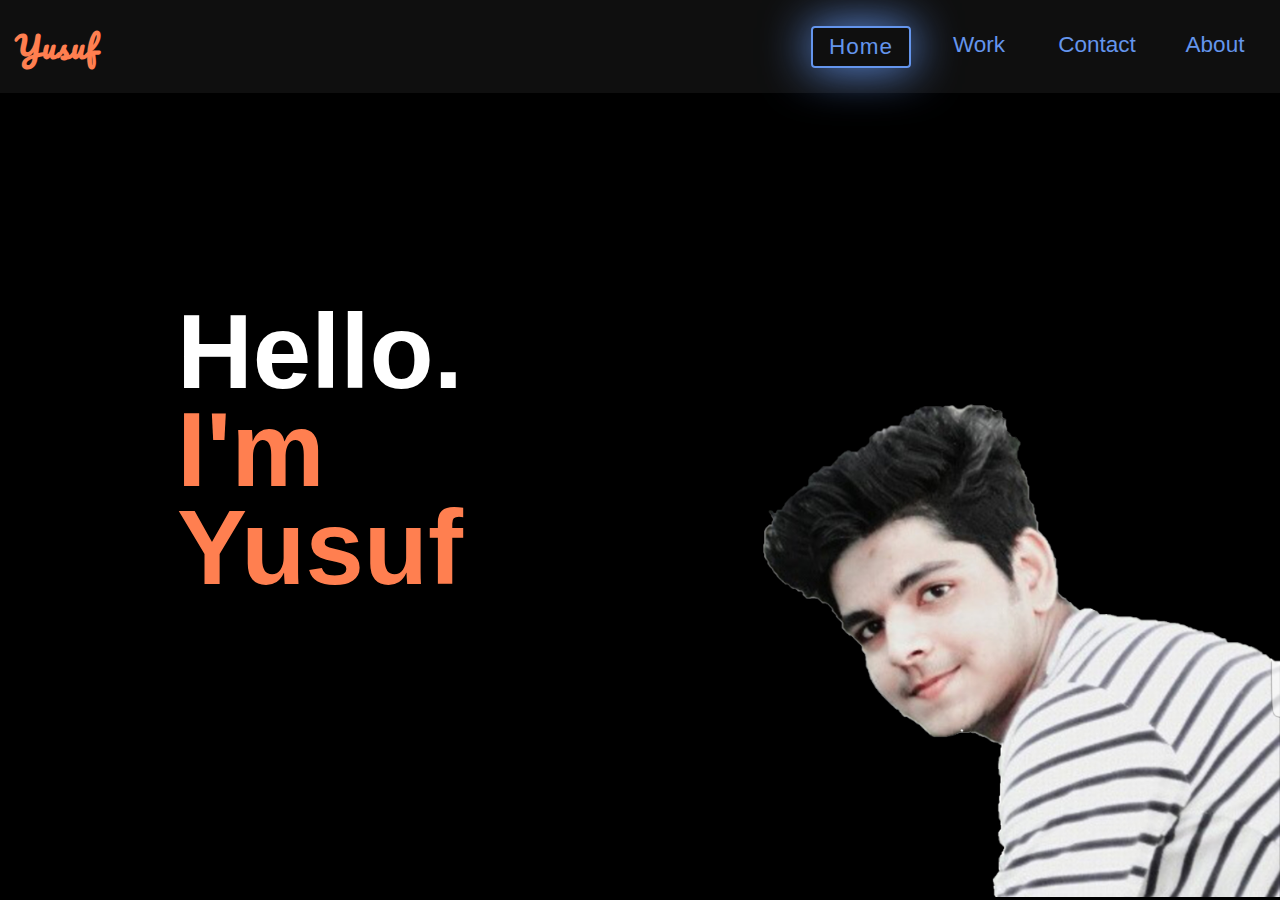
<file: index.html>
<!DOCTYPE html>
<html lang="en">
  <head>
    <meta charset="utf-8">
    <meta http-equiv="X-UA-Compatible" content="IE=edge">
    <meta name="viewport" content="width=device-width, initial-scale=1">
	<meta name="discription" content="hi,this is my Portfolio i am a front end web developer please visit to know more about me">
	<meta name="keywords" content="front end web developer, web developer, web designing, UI designing, UI developer, web designer, UI designer, client site, Html, CSS, CSS 3, Html 5, Bootstrap, Bootstrap 3, Bootstrap 4, Js, JavaScript, jquery, Portfolio, developer work, developer, portfolio, Developer, Developer portfolio, Web Dev">
	<meta name="author" content="Yusuf Ansari">
	<meta name="refresh" content="">
    <title>Yusuf&nbsp;&ndash;&nbsp;Portfolio</title>
	<link rel="icon" href="img/myimg.png" type="image/x-icon">
	<link rel="stylesheet" href="https://cdnjs.cloudflare.com/ajax/libs/font-awesome/4.7.0/css/font-awesome.min.css">
	<script src="https://code.jquery.com/jquery-3.5.1.js"></script>
	<script src="https://ajax.googleapis.com/ajax/libs/jquery/1.12.4/jquery.min.js"></script>
	<link href="css/style.css" rel="stylesheet">
	
  </head>
  <body>
	
	<header>
		<span class="yusuf"><a href="#">Yusuf</a></span>
		
		<nav id="navigation">

			<div class="respul">
				<ul>
					<li><a class="active">Home</a></li>
					<li><a href="services/index.html">Work</a></li>
					<li><a href="contact/index.html">Contact</a></li>
					<li><a href="about/index.html">About</a></li>
				</ul>
			</div>

			<div class="toggle-btn">
				<div class="button1"><span class="fa fa-bars"></span></div>
				<div class="button2"><span class="fa fa-close"></span></div>
			</div>
			
		</nav>
	</header>

	<main>
		<section class="one">
			<div class="text">
				<p class="white">Hello&period;</p>
				<p>I'm</p>
				<h1>Yusuf</h1>
			</div>
		</section>

		<section class="two">
			<div class="img">
				<img src="img/myimg.png" alt="">
			</div>
		</section>
	</main>



    <script src="js/script.js"></script>
  </body>
</html>
</file>
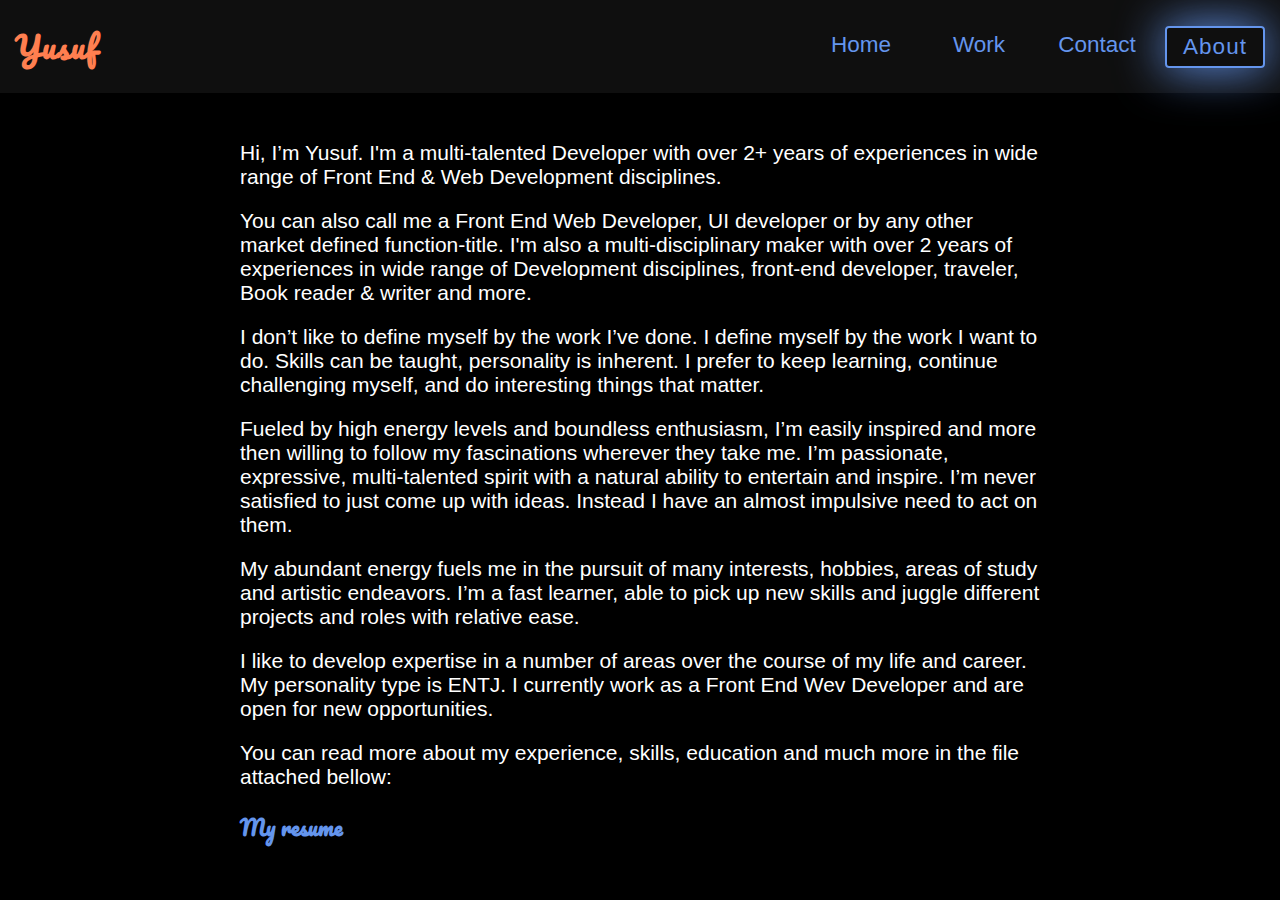
<file: about/index.html>
<!DOCTYPE html>
<html lang="en">
  <head>
    <meta charset="utf-8">
    <meta http-equiv="X-UA-Compatible" content="IE=edge">
    <meta name="viewport" content="width=device-width, initial-scale=1">
    <title>Yusuf&nbsp;&ndash;&nbsp;Portfolio</title>
	<link rel="icon" href="../img/myimg.png" type="image/x">
	<link rel="stylesheet" href="https://cdnjs.cloudflare.com/ajax/libs/font-awesome/4.7.0/css/font-awesome.min.css">
	<script src="https://ajax.googleapis.com/ajax/libs/jquery/1.12.4/jquery.min.js"></script>
	<script src="https://code.jquery.com/jquery-3.5.1.js"></script>
	<link href="css/style.css" rel="stylesheet">
	
  </head>
  <body>
	
	<header>
		<span class="yusuf"><a href="#">Yusuf</a></span>
		
		<nav id="navigation">

			<div class="respul">
				<ul>
					<li><a href="../index.html">Home</a></li>
					<li><a href="../services/index.html">Work</a></li>
					<li><a href="../contact/index.html">Contact</a></li>
					<li><a class="active">About</a></li>
				</ul>
			</div>

			<div class="toggle-btn">
				<div class="button1"><span class="fa fa-bars"></span></div>
				<div class="button2"><span class="fa fa-close"></span></div>
			</div>
			
		</nav>
	</header>

	<main>
		<div class="about">
			<p>Hi, I’m Yusuf. I'm a multi-talented Developer with over 2+ years of experiences in wide range of Front End & Web Development disciplines.</p>
			<p>You can also call me a Front End Web Developer, UI developer or by any other market defined function-title. I'm also a multi-disciplinary maker with over 2 years of experiences in wide range of Development disciplines, front-end developer, traveler, Book reader & writer and more.</p>
			<p>I don’t like to define myself by the work I’ve done. I define myself by the work I want to do. Skills can be taught, personality is inherent. I prefer to keep learning, continue challenging myself, and do interesting things that matter.</p>
			<p>Fueled by high energy levels and boundless enthusiasm, I’m easily inspired and more then willing to follow my fascinations wherever they take me. I’m passionate, expressive, multi-talented spirit with a natural ability to entertain and inspire. I’m never satisfied to just come up with ideas. Instead I have an almost impulsive need to act on them.</p>
			<p>My abundant energy fuels me in the pursuit of many interests, hobbies, areas of study and artistic endeavors. I’m a fast learner, able to pick up new skills and juggle different projects and roles with relative ease.</p>
			<p>I like to develop expertise in a number of areas over the course of my life and career. My personality type is <a href="http://www.personalitypage.com/ENTJ.html">ENTJ</a>. I currently work as a Front End Wev Developer and are open for new opportunities.</p>
			<p>You can read more about my experience, skills, education and much more in the file attached bellow:</p>
			<a href="resume.docx" download>My resume</a>
		</div>
	</main>
	
    <script src="js/script.js"></script>
  </body>
</html>
</file>
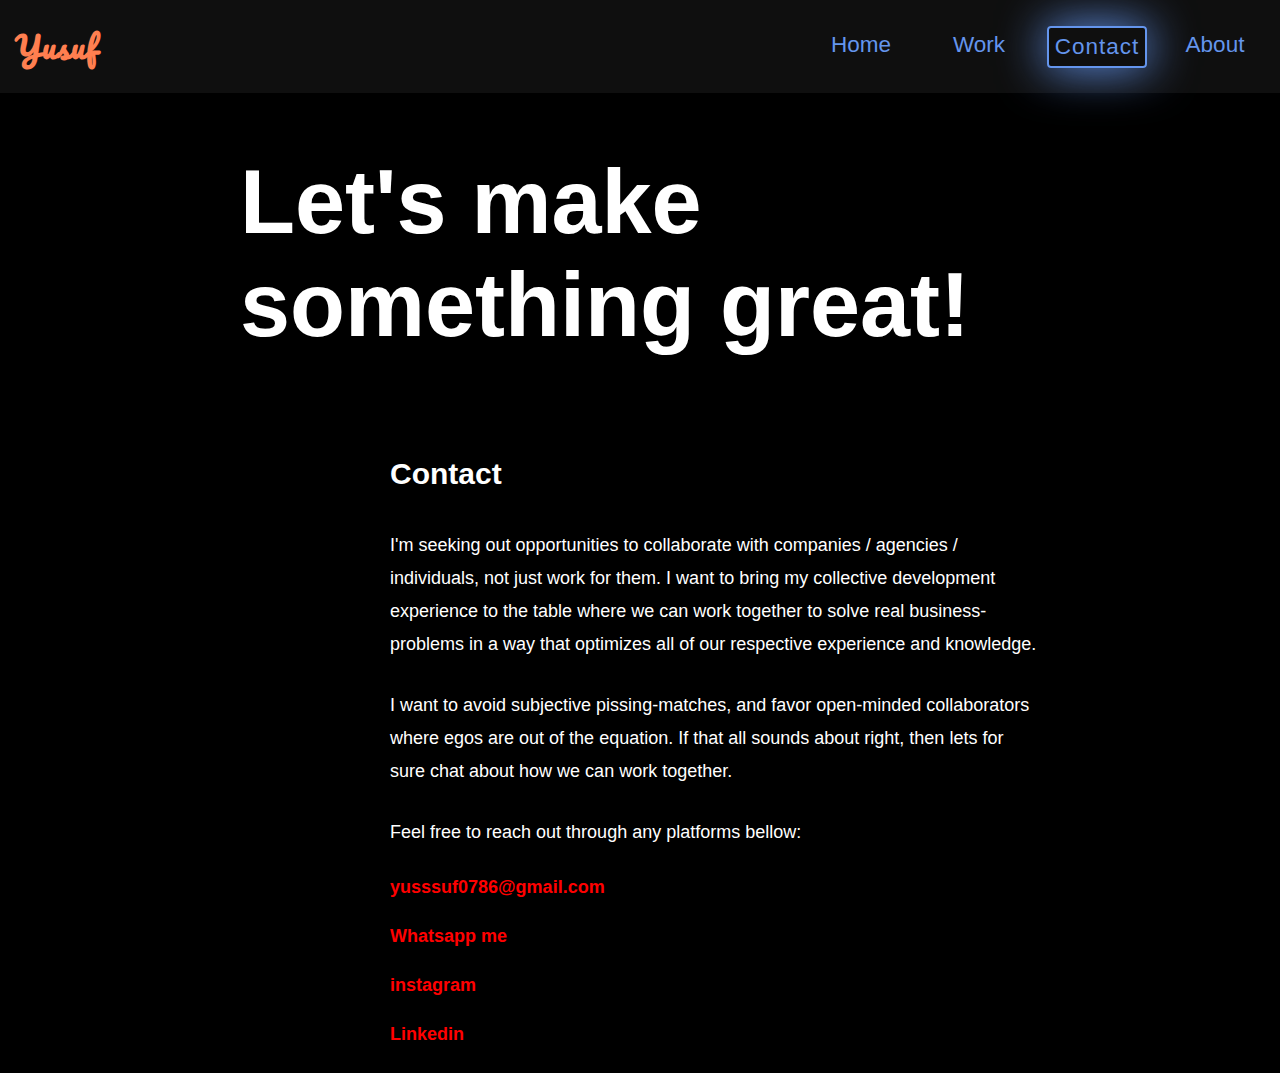
<file: contact/index.html>
<!DOCTYPE html>
<html lang="en">
  <head>
    <meta charset="utf-8">
    <meta http-equiv="X-UA-Compatible" content="IE=edge">
    <meta name="viewport" content="width=device-width, initial-scale=1">
    <title>Yusuf&nbsp;&ndash;&nbsp;Portfolio</title>
	<link rel="icon" href="../img/myimg.png" type="image/x-icon">
	<link rel="stylesheet" href="https://cdnjs.cloudflare.com/ajax/libs/font-awesome/4.7.0/css/font-awesome.min.css">
	<script src="https://ajax.googleapis.com/ajax/libs/jquery/1.12.4/jquery.min.js"></script>
	<script src="https://code.jquery.com/jquery-3.5.1.js"></script>
	<link href="css/style.css" rel="stylesheet">
	
  </head>
  <body>
	
	<header>
		<span class="yusuf"><a href="#">Yusuf</a></span>
		
		<nav id="navigation">

			<div class="respul">
				<ul>
					<li><a href="../index.html">Home</a></li>
					<li><a href="../services/index.html">Work</a></li>
					<li><a class="active">Contact</a></li>
					<li><a href="../about/index.html">About</a></li>
				</ul>
			</div>

			<div class="toggle-btn">
				<div class="button1"><span class="fa fa-bars"></span></div>
				<div class="button2"><span class="fa fa-close"></span></div>
			</div>
			
		</nav>
	</header>

	<main>
		<div class="contact">
			<hgroup>
				<h1>
					Let's make <br>
					something great!
				</h1>
			</hgroup>
			<section class="text">
				<h1>Contact</h1>
				<p>I'm seeking out opportunities to collaborate with companies / agencies / individuals, not just work for them. I want to bring my collective development experience to the table where we can work together to solve real business-problems in a way that optimizes all of our respective experience and knowledge.</p>
				<p>I want to avoid subjective pissing-matches, and favor open-minded collaborators where egos are out of the equation. If that all sounds about right, then lets for sure chat about how we can work together.</p>
				<p>Feel free to reach out through any platforms bellow:</p>
				<a onclick="myFunction('.email')" id="texttocopy"><span class="message">Click to copy the email:</span> <span class="email">yusssuf0786@gmail.com</span></a>
				<a href="https://wa.me/917666330242">Whatsapp me</a>
				<a href="https://www.instagram.com/_yusufansari/?hl=en">instagram</a>
				<a href="https://www.linkedin.com/in/yusuf-ansari-281118157/">Linkedin</a>
			</section>
		</div>
	</main>
	
    <script src="js/script.js"></script>
  </body>
</html>
</file>
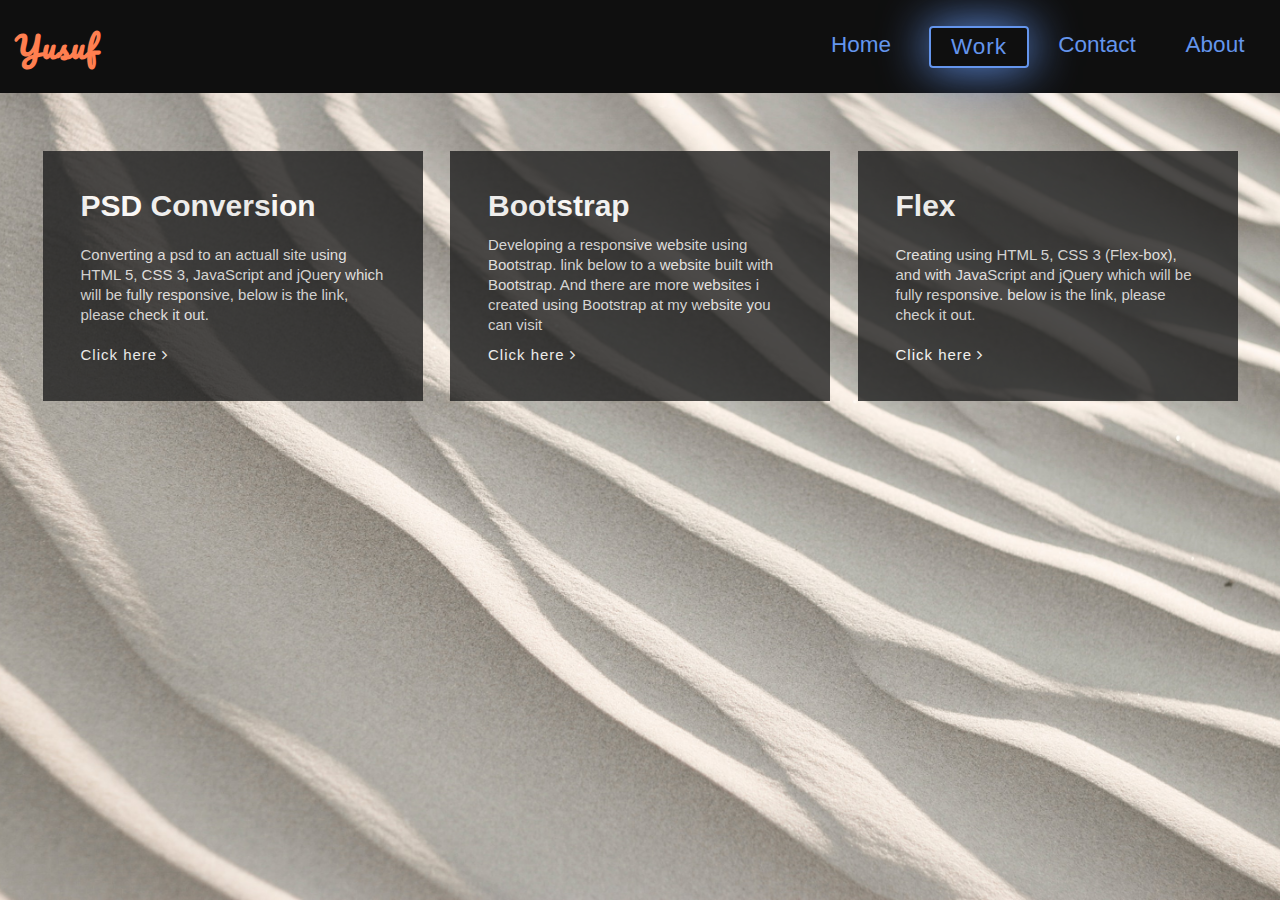
<file: services/index.html>
<!DOCTYPE html>
<html lang="en">
  <head>
    <meta charset="utf-8">
    <meta http-equiv="X-UA-Compatible" content="IE=edge">
    <meta name="viewport" content="width=device-width, initial-scale=1">
    <title>Yusuf&nbsp;&ndash;&nbsp;Portfolio</title>
	<link rel="icon" href="../img/myimg.png" type="image/x-icon">
	<link rel="stylesheet" href="https://cdnjs.cloudflare.com/ajax/libs/font-awesome/4.7.0/css/font-awesome.min.css">
	<script src="https://ajax.googleapis.com/ajax/libs/jquery/1.12.4/jquery.min.js"></script>
	<script src="https://code.jquery.com/jquery-3.5.1.js"></script>
	<link href="css/style.css" rel="stylesheet">
	
  </head>
  <body>
	
	<header>
		<span class="yusuf"><a href="#">Yusuf</a></span>
		
		<nav id="navigation">

			<div class="respul">
				<ul>
					<li><a href="../index.html">Home</a></li>
					<li><a class="active">Work</a></li>
					<li><a href="../contact/index.html">Contact</a></li>
					<li><a href="../about/index.html">About</a></li>
				</ul>
			</div>

			<div class="toggle-btn">
				<div class="button1"><span class="fa fa-bars"></span></div>
				<div class="button2"><span class="fa fa-close"></span></div>
			</div>
			
		</nav>
	</header>

	<main>
		<section>
			<div class="box">
				<h1>PSD Conversion</h1>
				<p>Converting a psd to an actuall site using HTML 5, CSS 3, JavaScript and jQuery which will be fully responsive, below is the link, please check it out.</p>
				<a href="https://yusuf0786.github.io/Theory/">Click here <span class="fa fa-angle-right"></span></a>
			</div>

			<div class="box">
				<h1>Bootstrap</h1>
				<p>Developing a responsive website using Bootstrap. link below to a website built with Bootstrap. And there are more websites i created using Bootstrap at my website you can visit</p>
				<a href="https://yusuf0786.github.io/megacorp/">Click here <span class="fa fa-angle-right"></span></a>
			</div>

			<div class="box">
				<h1>Flex</h1>
				<p>Creating using HTML 5, CSS 3 (Flex-box), and with JavaScript and jQuery which will be fully responsive. below is the link, please check it out.</p>
				<a href="https://yusuf0786.github.io/Alchemy/">Click here <span class="fa fa-angle-right"></span></a>
			</div>
		</section>
	</main>
	
    <script src="js/script.js"></script>
  </body>
</html>
</file>
<file: css/style.css>
* {
  -webkit-box-sizing: border-box;
          box-sizing: border-box;
  margin: 0;
}

body {
  margin: 0;
  font-family: Arial, Helvetica, sans-serif;
  background-color: #000;
  color: #fff;
}

html {
  font-size: 15px;
}

h1, h2, h3, h4, h5, h6, p {
  margin: 0;
}

@font-face {
  font-family: pacifico;
  src: url("../fonts/Pacifico-Regular.ttf");
}

header {
  position: fixed;
  z-index: 1;
  top: 0;
  display: -webkit-box;
  display: -ms-flexbox;
  display: flex;
  -webkit-box-pack: justify;
      -ms-flex-pack: justify;
          justify-content: space-between;
  background-color: #0f0f0f;
  padding: 20px 15px;
  width: 100%;
}

header .yusuf a {
  color: coral;
  font-family: pacifico;
  letter-spacing: 1px;
  font-size: 2rem;
  font-weight: 600;
  text-decoration: none;
}

header nav {
  display: -webkit-box;
  display: -ms-flexbox;
  display: flex;
  -webkit-box-align: center;
      -ms-flex-align: center;
          align-items: center;
}

header nav ul {
  display: -webkit-box;
  display: -ms-flexbox;
  display: flex;
  -webkit-box-orient: horizontal;
  -webkit-box-direction: normal;
      -ms-flex-direction: row;
          flex-direction: row;
  -ms-flex-wrap: wrap;
      flex-wrap: wrap;
  font-size: 1.5rem;
  margin: 0;
}

header nav ul li {
  margin-left: 18px;
  list-style: none;
}

header nav ul li a {
  display: inline-block;
  width: 100px;
  padding: 6px 0;
  text-align: center;
  text-decoration: none;
  color: cornflowerblue;
}

header nav ul li a:hover, header nav ul li .active {
  background-color: cornflowerblue;
  color: #fff;
  border: 2px solid cornflowerblue;
  border-radius: 4px;
  -webkit-box-shadow: 0 0 48px 1px;
          box-shadow: 0 0 48px 1px;
}

header nav ul li .active {
  background: none;
  color: cornflowerblue;
  cursor: pointer;
  letter-spacing: 1px;
}

header nav .toggle-btn {
  font-size: 1.5rem;
  text-align: right;
  display: none !important;
}

header nav .button1 {
  color: cornflowerblue;
}

header nav .button2 {
  color: red;
}

/* media queries for navigation starts */
@media only screen and (max-width: 768px) {
  #navigation .toggle-btn {
    display: block !important;
  }
  #navigation .toggle-btn .button2 {
    display: none;
  }
  header nav .respul {
    display: none;
    -ms-flex-item-align: center;
        -ms-grid-row-align: center;
        align-self: center;
  }
}

@media only screen and (max-width: 425px) {
  header .respul {
    background-color: #0f0f0f;
    width: 100%;
    height: 100vh;
    position: absolute;
    top: 93px;
    left: 0;
  }
  .respul ul {
    -webkit-box-orient: vertical;
    -webkit-box-direction: normal;
        -ms-flex-direction: column;
            flex-direction: column;
    padding: 0;
  }
  ul li {
    margin: 20px 18px;
  }
  ul li a {
    width: 100% !important;
    text-align: left !important;
    padding: 11px 15px !important;
    border-radius: 4px;
    background-color: #000;
  }
}

/* media queries for navigation ends */
/* main section starts here */
main {
  width: 100%;
  min-height: 100vh;
  position: absolute;
  z-index: -1;
  display: -webkit-box;
  display: -ms-flexbox;
  display: flex;
  -webkit-box-orient: horizontal;
  -webkit-box-direction: normal;
      -ms-flex-flow: row wrap;
          flex-flow: row wrap;
  overflow: hidden;
}

main .one, main .two {
  width: 50%;
  color: coral;
  display: -webkit-box;
  display: -ms-flexbox;
  display: flex;
  -webkit-box-pack: center;
      -ms-flex-pack: center;
          justify-content: center;
  -webkit-box-align: center;
      -ms-flex-align: center;
          align-items: center;
}

main .two {
  text-align: right;
  -webkit-box-align: end;
      -ms-flex-align: end;
          align-items: flex-end;
}

main .one .text {
  line-height: 98px;
  font-size: 7rem;
  font-weight: 600;
}

.one .white {
  color: #fff;
}

.one .text h1 {
  font-size: 7rem;
  font-weight: 600;
}

main .two .img img {
  width: 90%;
}

/* main section ends here */
/* media query starts here */
@media only screen and (max-width: 768px) {
  /* main section starts here */
  main {
    overflow: auto;
    padding-top: 48px;
  }
  main .one {
    width: 100%;
  }
  main .one .text {
    margin-top: 80px;
  }
  main .two {
    text-align: right;
    -webkit-box-align: end;
        -ms-flex-align: end;
            align-items: flex-end;
    width: 100%;
  }
  main .two .img img {
    width: 68%;
  }
  /* main section ends here */
}

@media only screen and (max-width: 425px) {
  main .one .text {
    line-height: 85px;
    font-size: 5.6rem;
  }
  .one .text h1 {
    font-size: 6rem;
  }
  main .two {
    height: 50%;
  }
  main .two .img img {
    width: 80%;
  }
}

/* media query ends here */
/*# sourceMappingURL=style.css.map */
</file>
<file: about/css/style.css>
* {
  -webkit-box-sizing: border-box;
          box-sizing: border-box;
  margin: 0;
}

body {
  margin: 0;
  font-family: Arial, Helvetica, sans-serif;
  background-color: #000;
  color: #fff;
}

html {
  font-size: 15px;
}

h1, h2, h3, h4, h5, h6, p {
  margin: 0;
}

@font-face {
  font-family: pacifico;
  src: url("../fonts/Pacifico-Regular.ttf");
}

header {
  position: fixed;
  z-index: 1;
  top: 0;
  display: -webkit-box;
  display: -ms-flexbox;
  display: flex;
  -webkit-box-pack: justify;
      -ms-flex-pack: justify;
          justify-content: space-between;
  background-color: #0f0f0f;
  padding: 20px 15px;
  width: 100%;
}

header .yusuf a {
  color: coral;
  font-family: pacifico;
  letter-spacing: 1px;
  font-size: 2rem;
  font-weight: 600;
  text-decoration: none;
}

header nav {
  display: -webkit-box;
  display: -ms-flexbox;
  display: flex;
  -webkit-box-align: center;
      -ms-flex-align: center;
          align-items: center;
}

header nav ul {
  display: -webkit-box;
  display: -ms-flexbox;
  display: flex;
  -webkit-box-orient: horizontal;
  -webkit-box-direction: normal;
      -ms-flex-direction: row;
          flex-direction: row;
  -ms-flex-wrap: wrap;
      flex-wrap: wrap;
  font-size: 1.5rem;
  margin: 0;
}

header nav ul li {
  margin-left: 18px;
  list-style: none;
}

header nav ul li a {
  display: inline-block;
  width: 100px;
  padding: 6px 0;
  text-align: center;
  text-decoration: none;
  color: cornflowerblue;
}

header nav ul li a:hover, header nav ul li .active {
  background-color: cornflowerblue;
  color: #fff;
  border: 2px solid cornflowerblue;
  border-radius: 4px;
  -webkit-box-shadow: 0 0 48px 1px;
          box-shadow: 0 0 48px 1px;
}

header nav ul li .active {
  background: none;
  color: cornflowerblue;
  cursor: pointer;
  letter-spacing: 1px;
}

header nav .toggle-btn {
  font-size: 1.5rem;
  text-align: right;
  display: none !important;
}

header nav .button1 {
  color: cornflowerblue;
}

header nav .button2 {
  color: red;
}

/* media queries for navigation starts */
@media only screen and (max-width: 768px) {
  #navigation .toggle-btn {
    display: block !important;
  }
  #navigation .toggle-btn .button2 {
    display: none;
  }
  header nav .respul {
    display: none;
    -ms-flex-item-align: center;
        -ms-grid-row-align: center;
        align-self: center;
  }
}

@media only screen and (max-width: 425px) {
  header .respul {
    background-color: #0f0f0f;
    width: 100%;
    height: 100vh;
    position: absolute;
    top: 93px;
    left: 0;
  }
  .respul ul {
    -webkit-box-orient: vertical;
    -webkit-box-direction: normal;
        -ms-flex-direction: column;
            flex-direction: column;
    padding: 0;
  }
  ul li {
    margin: 20px 18px;
  }
  ul li a {
    width: 100% !important;
    text-align: left !important;
    padding: 11px 15px !important;
    border-radius: 4px;
    background-color: #000;
  }
}

/* media queries for navigation ends */
/* main section starts here */
main {
  width: 100%;
  position: relative;
  top: 93px;
  z-index: -1;
  display: -webkit-box;
  display: -ms-flexbox;
  display: flex;
  -webkit-box-pack: center;
      -ms-flex-pack: center;
          justify-content: center;
  -webkit-box-align: center;
      -ms-flex-align: center;
          align-items: center;
  font-size: 1.4rem;
  overflow: auto;
  scroll-behavior: smooth;
}

main .about {
  max-width: 800px;
  padding-top: 48px;
}

.about p {
  margin-bottom: 20px;
}

.about p a {
  color: #fff;
  display: inline;
  font-family: unset;
  font-weight: unset;
}

.about a {
  display: block;
  margin-bottom: 38px;
  text-decoration: none;
  font-weight: 600;
  font-family: pacifico;
  color: cornflowerblue;
}

.about a:hover {
  color: blue;
}

/* main section ends here */
/* media query */
@media only screen and (max-width: 768px) {
  /* main section starts here */
  main {
    padding: 0 15px;
  }
  main .about {
    padding-top: 9px;
  }
  /* main section ends here */
}

@media only screen and (max-width: 425px) {
  main .about {
    padding-top: 38px;
  }
}
/*# sourceMappingURL=style.css.map */
</file>
<file: contact/css/style.css>
* {
  -webkit-box-sizing: border-box;
          box-sizing: border-box;
  margin: 0;
}

body {
  margin: 0;
  background: #000;
  font-family: Arial, Helvetica, sans-serif;
  color: #fff;
}

html {
  font-size: 15px;
}

h1, h2, h3, h4, h5, h6, p {
  margin: 0;
}

@font-face {
  font-family: pacifico;
  src: url("../fonts/Pacifico-Regular.ttf");
}

header {
  position: fixed;
  z-index: 1;
  top: 0;
  display: -webkit-box;
  display: -ms-flexbox;
  display: flex;
  -webkit-box-pack: justify;
      -ms-flex-pack: justify;
          justify-content: space-between;
  background-color: #0f0f0f;
  padding: 20px 15px;
  width: 100%;
}

header .yusuf a {
  color: coral;
  font-family: pacifico;
  letter-spacing: 1px;
  font-size: 2rem;
  font-weight: 600;
  text-decoration: none;
}

header nav {
  display: -webkit-box;
  display: -ms-flexbox;
  display: flex;
  -webkit-box-align: center;
      -ms-flex-align: center;
          align-items: center;
}

header nav ul {
  display: -webkit-box;
  display: -ms-flexbox;
  display: flex;
  -webkit-box-orient: horizontal;
  -webkit-box-direction: normal;
      -ms-flex-direction: row;
          flex-direction: row;
  -ms-flex-wrap: wrap;
      flex-wrap: wrap;
  font-size: 1.5rem;
  margin: 0;
}

header nav ul li {
  margin-left: 18px;
  list-style: none;
}

header nav ul li a {
  display: inline-block;
  width: 100px;
  padding: 6px 0;
  text-align: center;
  text-decoration: none;
  color: cornflowerblue;
}

header nav ul li a:hover, header nav ul li .active {
  background-color: cornflowerblue;
  color: #fff;
  border: 2px solid cornflowerblue;
  border-radius: 4px;
  -webkit-box-shadow: 0 0 48px 1px;
          box-shadow: 0 0 48px 1px;
}

header nav ul li .active {
  background: none;
  color: cornflowerblue;
  cursor: pointer;
  letter-spacing: 1px;
}

header nav .toggle-btn {
  font-size: 1.5rem;
  text-align: right;
  display: none !important;
}

header nav .button1 {
  color: cornflowerblue;
}

header nav .button2 {
  color: red;
}

/* media queries for navigation starts */
@media only screen and (max-width: 768px) {
  #navigation .toggle-btn {
    display: block !important;
  }
  #navigation .toggle-btn .button2 {
    display: none;
  }
  header nav .respul {
    display: none;
    -ms-flex-item-align: center;
        -ms-grid-row-align: center;
        align-self: center;
  }
}

@media only screen and (max-width: 425px) {
  header .respul {
    background-color: #0f0f0f;
    width: 100%;
    height: 100vh;
    position: absolute;
    top: 93px;
    left: 0;
  }
  .respul ul {
    -webkit-box-orient: vertical;
    -webkit-box-direction: normal;
        -ms-flex-direction: column;
            flex-direction: column;
    padding: 0;
  }
  ul li {
    margin: 20px 18px;
  }
  ul li a {
    width: 100% !important;
    text-align: left !important;
    padding: 11px 15px !important;
    border-radius: 4px;
    background-color: #000;
  }
}

/* media queries for navigation ends */
/* main section starts here */
main {
  margin-top: 93px;
}

main .contact {
  max-width: 800px;
  margin: 0 auto;
}

main hgroup {
  padding-top: 58px;
  margin-bottom: 100px;
}

hgroup h1 {
  font-size: 6rem;
  font-weight: 600;
}

main .text {
  padding-left: 150px;
}

.text h1 {
  margin-bottom: 38px;
  font-weight: 600;
}

.text p {
  margin-bottom: 28px;
  font-size: 1.2rem;
  line-height: 33px;
}

.text a {
  display: block;
  color: red;
  font-weight: 600;
  font-size: 1.2rem;
  text-decoration: none;
  cursor: pointer;
  margin-bottom: 28px;
  -webkit-transition-duration: 500ms;
          transition-duration: 500ms;
}

.text a .message {
  display: none;
}

.text a:hover {
  -webkit-transform: translateX(50px);
          transform: translateX(50px);
}

/* main section ends here */
/* media query */
@media only screen and (max-width: 768px) {
  /* main section starts here */
  main {
    padding: 0 15px;
  }
  .text p {
    line-height: 20px;
  }
  /* main section ends here */
}

@media only screen and (max-width: 425px) {
  hgroup h1 {
    font-size: 4.6rem;
  }
  main .text {
    padding-left: 80px;
  }
}
/*# sourceMappingURL=style.css.map */
</file>
<file: services/css/style.css>
* {
  -webkit-box-sizing: border-box;
          box-sizing: border-box;
  margin: 0;
}

body {
  margin: 0;
  font-family: Arial, Helvetica, sans-serif;
  background: #1f1f1f url("../img/sumner-mahaffey-7Y0NshQLohk-unsplash.jpg") no-repeat fixed top center;
  background-size: cover;
  color: #fff;
}

html {
  font-size: 15px;
}

h1, h2, h3, h4, h5, h6, p {
  margin: 0;
}

@font-face {
  font-family: pacifico;
  src: url("../fonts/Pacifico-Regular.ttf");
}

header {
  position: fixed;
  z-index: 1;
  top: 0;
  display: -webkit-box;
  display: -ms-flexbox;
  display: flex;
  -webkit-box-pack: justify;
      -ms-flex-pack: justify;
          justify-content: space-between;
  background-color: #0f0f0f;
  padding: 20px 15px;
  width: 100%;
}

header .yusuf a {
  color: coral;
  font-family: pacifico;
  letter-spacing: 1px;
  font-size: 2rem;
  font-weight: 600;
  text-decoration: none;
}

header nav {
  display: -webkit-box;
  display: -ms-flexbox;
  display: flex;
  -webkit-box-align: center;
      -ms-flex-align: center;
          align-items: center;
}

header nav ul {
  display: -webkit-box;
  display: -ms-flexbox;
  display: flex;
  -webkit-box-orient: horizontal;
  -webkit-box-direction: normal;
      -ms-flex-direction: row;
          flex-direction: row;
  -ms-flex-wrap: wrap;
      flex-wrap: wrap;
  font-size: 1.5rem;
  margin: 0;
}

header nav ul li {
  margin-left: 18px;
  list-style: none;
}

header nav ul li a {
  display: inline-block;
  width: 100px;
  padding: 6px 0;
  text-align: center;
  text-decoration: none;
  color: cornflowerblue;
}

header nav ul li a:hover, header nav ul li .active {
  background-color: cornflowerblue;
  color: #fff;
  border: 2px solid cornflowerblue;
  border-radius: 4px;
  -webkit-box-shadow: 0 0 48px 1px;
          box-shadow: 0 0 48px 1px;
}

header nav ul li .active {
  background: none;
  color: cornflowerblue;
  cursor: pointer;
  letter-spacing: 1px;
}

header nav .toggle-btn {
  font-size: 1.5rem;
  text-align: right;
  display: none !important;
}

header nav .button1 {
  color: cornflowerblue;
}

header nav .button2 {
  color: red;
}

/* media queries for navigation starts */
@media only screen and (max-width: 768px) {
  #navigation .toggle-btn {
    display: block !important;
  }
  #navigation .toggle-btn .button2 {
    display: none;
  }
  header nav .respul {
    display: none;
    -ms-flex-item-align: center;
        -ms-grid-row-align: center;
        align-self: center;
  }
}

@media only screen and (max-width: 425px) {
  header .respul {
    background-color: #0f0f0f;
    width: 100%;
    height: 100vh;
    position: absolute;
    top: 93px;
    left: 0;
  }
  .respul ul {
    -webkit-box-orient: vertical;
    -webkit-box-direction: normal;
        -ms-flex-direction: column;
            flex-direction: column;
    padding: 0;
  }
  ul li {
    margin: 20px 18px;
  }
  ul li a {
    width: 100% !important;
    text-align: left !important;
    padding: 11px 15px !important;
    border-radius: 4px;
    background-color: #000;
  }
}

/* media queries for navigation ends */
/* main section starts here */
main {
  width: 100%;
  margin-top: 93px;
}

main section {
  max-width: 1800px;
  margin: 0 auto;
  padding: 0 15px;
  padding-top: 58px;
  display: -webkit-box;
  display: -ms-flexbox;
  display: flex;
  -webkit-box-orient: horizontal;
  -webkit-box-direction: normal;
      -ms-flex-flow: row wrap;
          flex-flow: row wrap;
  -webkit-box-pack: space-evenly;
      -ms-flex-pack: space-evenly;
          justify-content: space-evenly;
}

section .box {
  width: 380px;
  height: 250px;
  background-color: #1f1f1f;
  padding: 38px;
  margin-bottom: 58px;
  opacity: 0.8;
  -webkit-transition-duration: 280ms;
          transition-duration: 280ms;
  -webkit-transition-timing-function: linear;
          transition-timing-function: linear;
  display: -webkit-box;
  display: -ms-flexbox;
  display: flex;
  -webkit-box-orient: vertical;
  -webkit-box-direction: normal;
      -ms-flex-flow: column nowrap;
          flex-flow: column nowrap;
  -webkit-box-pack: justify;
      -ms-flex-pack: justify;
          justify-content: space-between;
}

section .box:hover {
  background-color: #000;
  border-radius: 11px;
  -webkit-box-shadow: 0 0 28px 18px;
          box-shadow: 0 0 28px 18px;
  -webkit-transform: scale(1.02);
          transform: scale(1.02);
}

.box P {
  color: #dfdfdf;
  line-height: 20px;
}

.box a {
  color: #fff;
  text-decoration: none;
  letter-spacing: 1px;
  cursor: pointer;
}

.box a:hover {
  color: cornflowerblue;
}

.box a span {
  -webkit-transition-duration: 280ms;
          transition-duration: 280ms;
}

.box a span:hover {
  -webkit-transform: scale(1.6);
          transform: scale(1.6);
}

/* main section ends here */
/* media query */
@media only screen and (max-width: 768px) {
  /* main section starts here */
  .box P {
    font-size: 0.9rem;
  }
  /* main section ends here */
}

@media only screen and (max-width: 425px) {
  .box P {
    font-size: 0.8rem;
  }
}
/*# sourceMappingURL=style.css.map */
</file>
